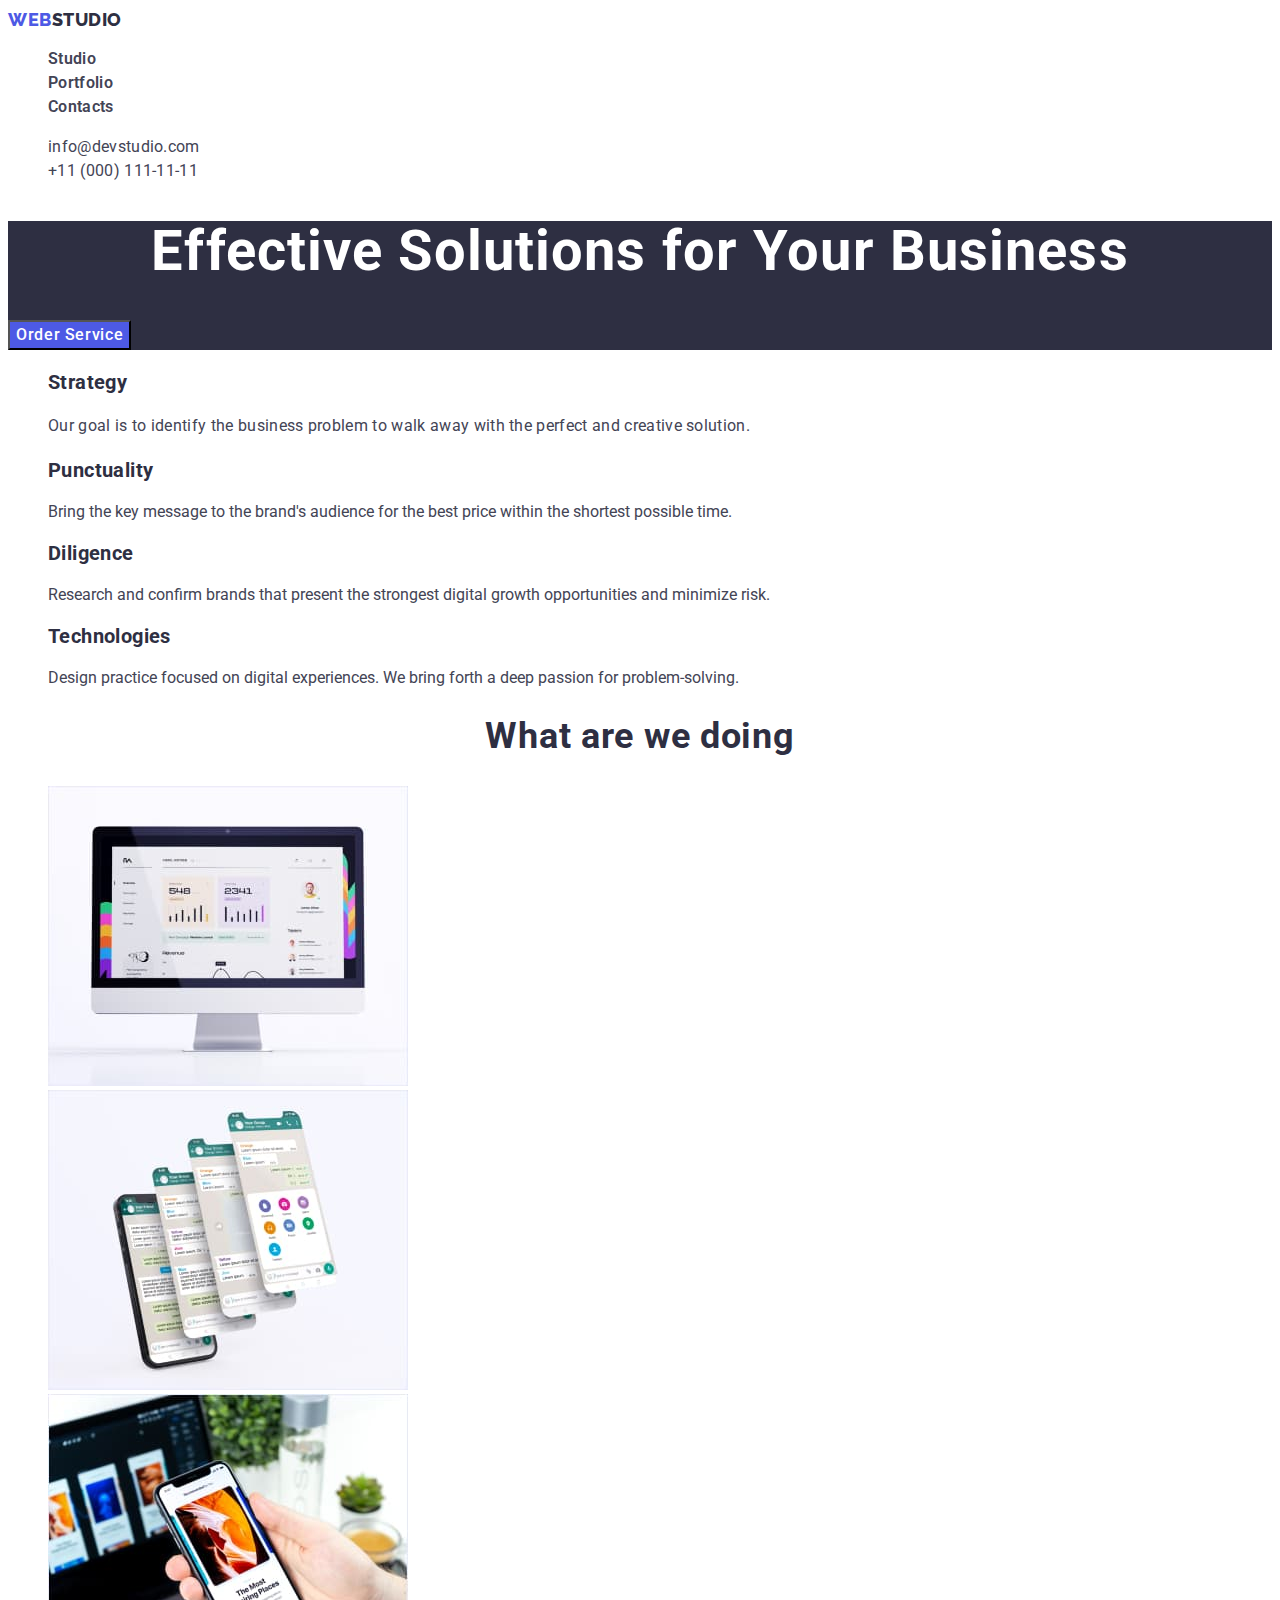
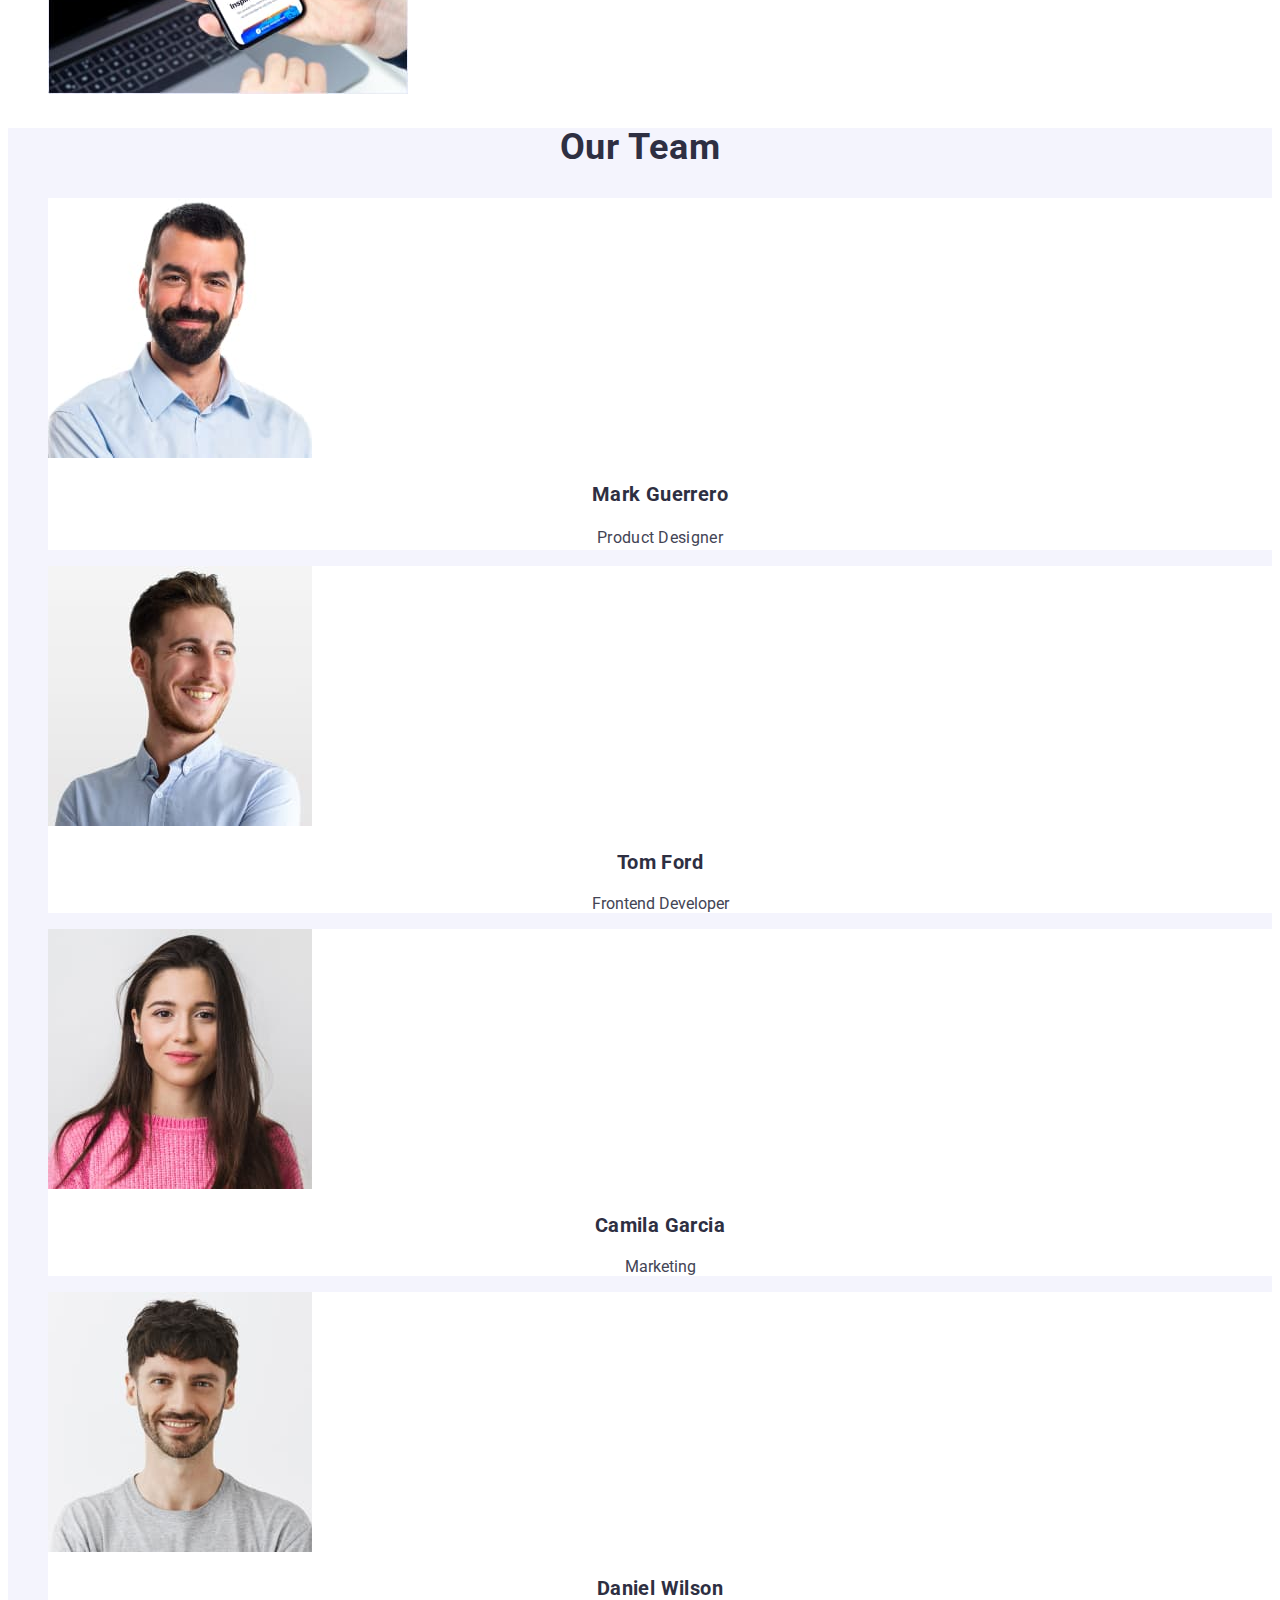
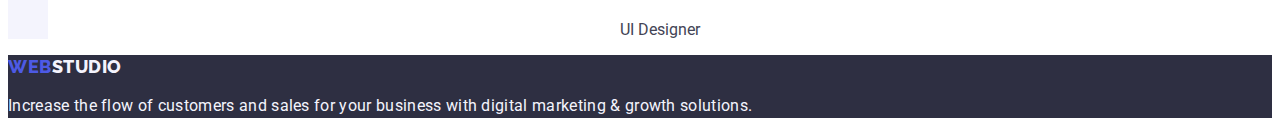
<file: index.html>
<!DOCTYPE html>
<html lang="en">
  <head>
    <meta charset="UTF-8" />
    <meta http-equiv="X-UA-Compatible" content="IE=edge" />
    <meta name="viewport" content="width=device-width, initial-scale=1.0" />
    <title>Webstudio</title>
    <link rel="preconnect" href="https://fonts.googleapis.com" />
    <link rel="preconnect" href="https://fonts.gstatic.com" crossorigin />
    <link
      href="https://fonts.googleapis.com/css2?family=Raleway:wght@800&family=Roboto:wght@400;500;700;900&display=swap"
      rel="stylesheet"
    />
    <link rel="stylesheet" href="./css/styles.css" />
  </head>
  <body class="page">
    <header class="header">
      <nav class="header-navigation">
        <a href="" class="header-logo link logo"
          >web<span class="studio">studio</span></a
        >
        <ul class="header-list list">
          <li class="header-item">
            <a class="header-link link text" href="./index.html">Studio</a>
          </li>
          <li class="header-item">
            <a class="header-link link text" href="./portfolio.html"
              >Portfolio</a
            >
          </li>
          <li class="header-item">
            <a class="header-link link text" href="">Contacts</a>
          </li>
        </ul>
      </nav>
      <ul class="header-contacts list">
        <li class="header-contacts-list">
          <a class="header-email link contacts" href="mailto:info@devstudio.com"
            >info@devstudio.com</a
          >
        </li>
        <li class="header-contacts-list">
          <a class="header-telephon link contacts" href="tel:+11000111111"
            >+11 (000) 111-11-11</a
          >
        </li>
      </ul>
    </header>
    <main>
      <section class="slogan">
        <h1 class="slogan-banner">Effective Solutions for Your Business</h1>
        <button class="slogan-button btn" type="button">Order Service</button>
      </section>
      <section class="skills">
        <h2 class="visually-hidden">Our skills</h2>
        <ul class="skills-list list">
          <li class="skills-item">
            <h3 class="skills-after-title">Strategy</h3>
            <p class="skills-description text">
              Our goal is to identify the business problem to walk away with the
              perfect and creative solution.
            </p>
          </li>
          <li class="skills-item">
            <h3 class="skills-after-title">Punctuality</h3>
            <p class="skills-description">
              Bring the key message to the brand's audience for the best price
              within the shortest possible time.
            </p>
          </li>
          <li class="skills-item">
            <h3 class="skills-after-title">Diligence</h3>
            <p class="skills-description">
              Research and confirm brands that present the strongest digital
              growth opportunities and minimize risk.
            </p>
          </li>
          <li class="skills-item">
            <h3 class="skills-after-title">Technologies</h3>
            <p class="skills-description">
              Design practice focused on digital experiences. We bring forth a
              deep passion for problem-solving.
            </p>
          </li>
        </ul>
      </section>
      <section class="works">
        <h2 class="works-title title">What are we doing</h2>
        <ul class="works-list list">
          <li class="works-item">
            <img
              class="works-images"
              src="./images/img4.jpg"
              alt="Mac"
              width="360"
            />
          </li>
          <li class="works-item">
            <img
              class="works-images"
              src="./images/img5.jpg"
              alt="Messenger on device"
              width="360"
            />
          </li>
          <li class="works-item">
            <img
              class="works-images"
              src="./images/img6.jpg"
              alt="iPhone"
              width="360"
            />
          </li>
        </ul>
      </section>
      <section class="team">
        <h2 class="team-members title">Our Team</h2>
        <ul class="team-members-list list">
          <li class="team-members-item">
            <img
              class="team-members-photo"
              src="./images/img7.jpg"
              alt="Mark Guerrero"
              width="264"
            />
            <h3 class="team-members-name">Mark Guerrero</h3>
            <p class="team-members-position text">Product Designer</p>
          </li>
          <li class="team-members-item">
            <img
              class="team-members-photo"
              src="./images/img8.jpg"
              alt="Tom Ford"
              width="264"
            />
            <h3 class="team-members-name">Tom Ford</h3>
            <p class="team-members-position">Frontend Developer</p>
          </li>
          <li class="team-members-item">
            <img
              class="team-members-photo"
              src="./images/img9.jpg"
              alt="Camila Garcia"
              width="264"
            />
            <h3 class="team-members-name">Camila Garcia</h3>
            <p class="team-members-position">Marketing</p>
          </li>
          <li class="team-members-item">
            <img
              class="team-members-photo"
              src="./images/img10.jpg"
              alt="Daniel Wilson"
              width="264"
            />
            <h3 class="team-members-name">Daniel Wilson</h3>
            <p class="team-members-position">UI Designer</p>
          </li>
        </ul>
      </section>
    </main>
    <footer class="footer">
      <a class="footer-logo link logo" href=""
        >web<span class="footter-studio">studio</span></a
      >
      <p class="footer-text text">
        Increase the flow of customers and sales for your business with digital
        marketing & growth solutions.
      </p>
    </footer>
  </body>
</html>
</file>
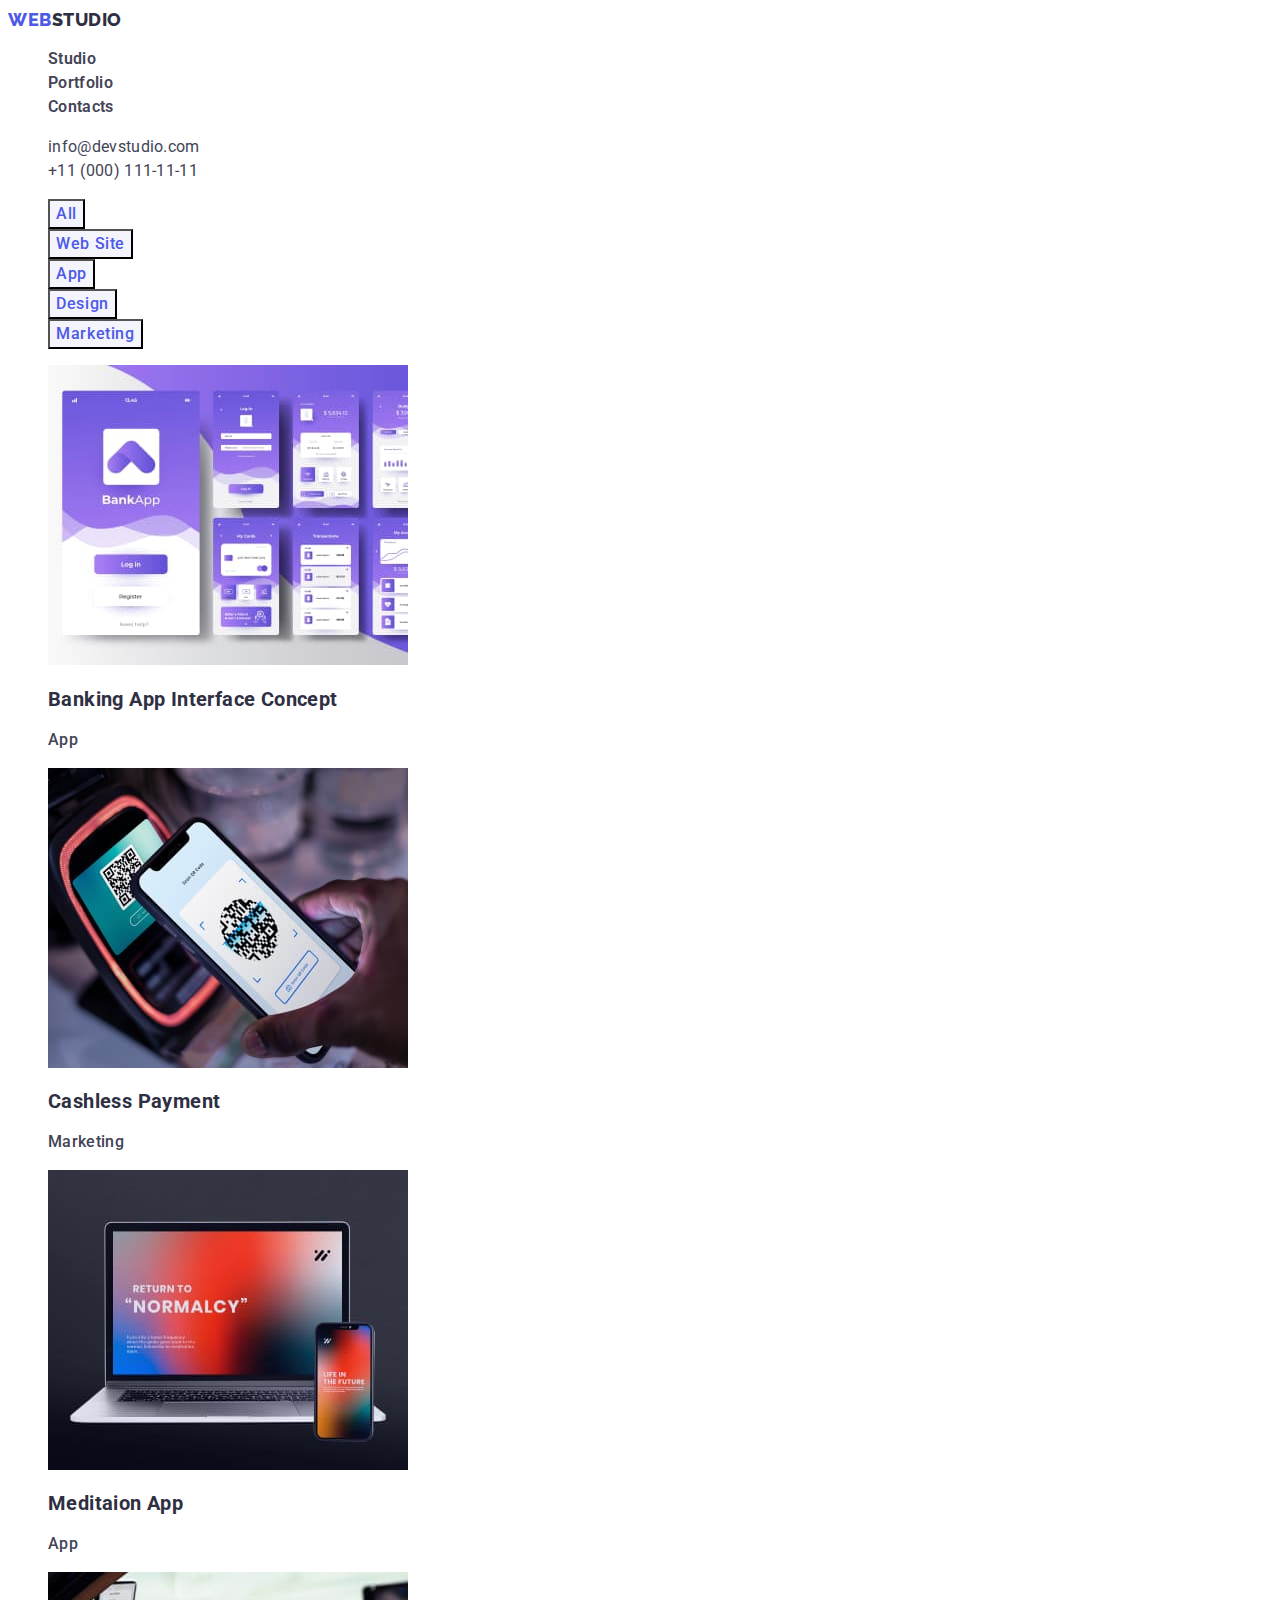
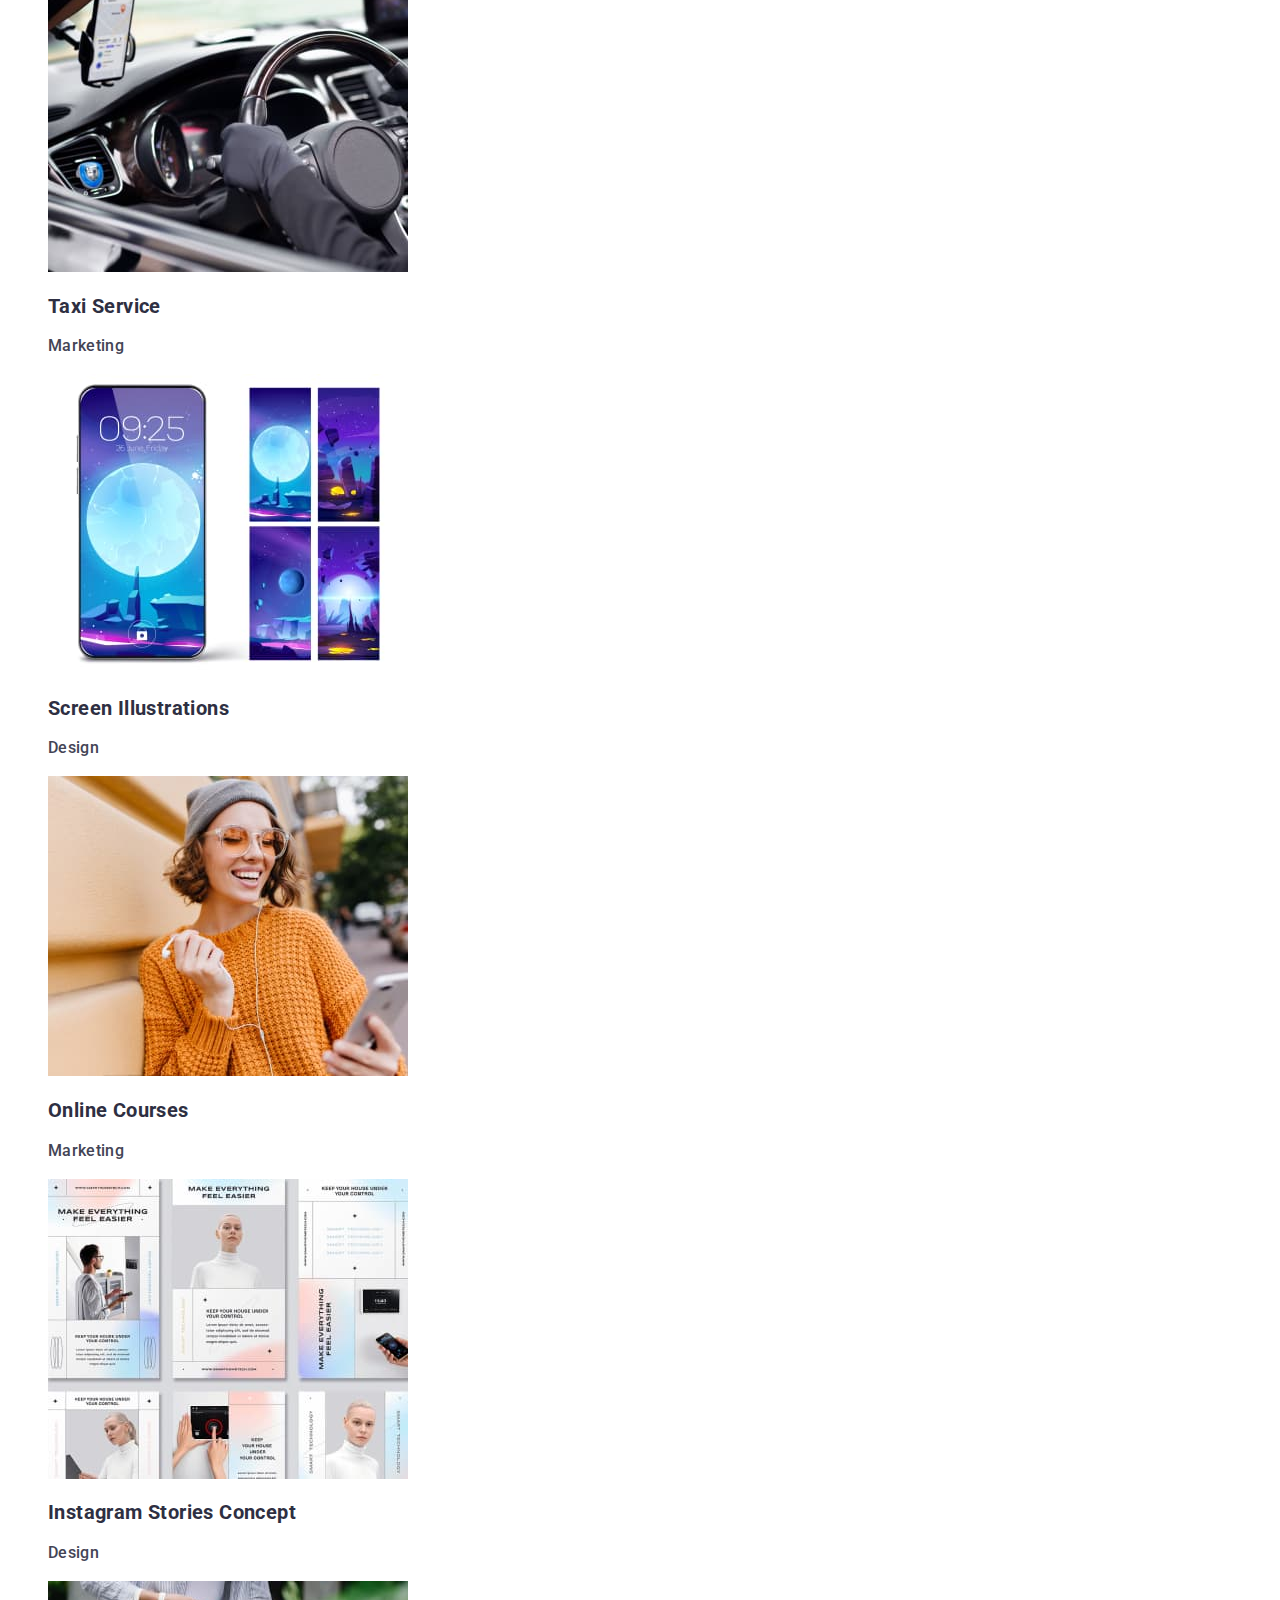
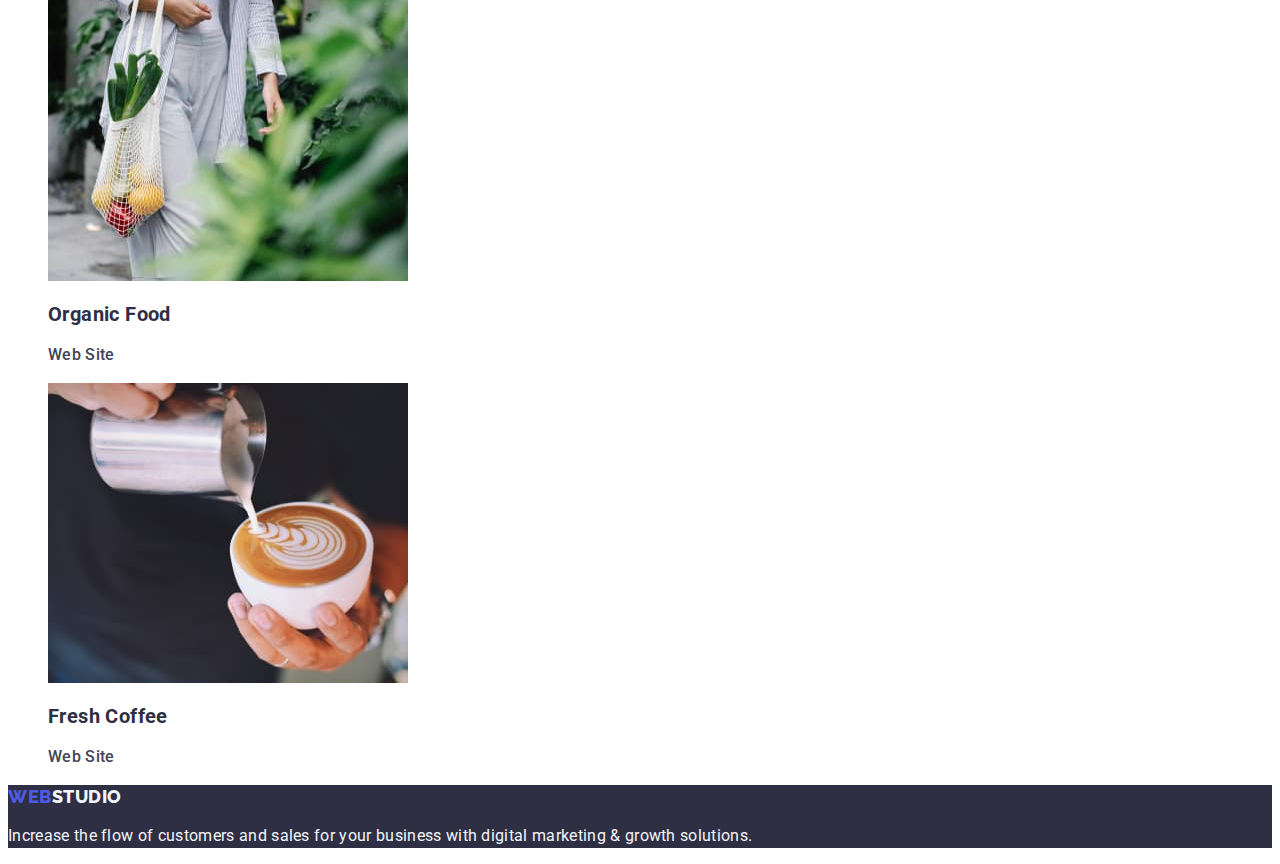
<file: portfolio.html>
<!DOCTYPE html>
<html lang="en">
  <head>
    <meta charset="UTF-8" />
    <meta http-equiv="X-UA-Compatible" content="IE=edge" />
    <meta name="viewport" content="width=device-width, initial-scale=1.0" />
    <title>Portfolio</title>
    <link rel="preconnect" href="https://fonts.googleapis.com" />
    <link rel="preconnect" href="https://fonts.gstatic.com" crossorigin />
    <link
      href="https://fonts.googleapis.com/css2?family=Raleway:wght@800&family=Roboto:wght@400;500;700;900&display=swap"
      rel="stylesheet"
    />
    <link rel="stylesheet" href="./css/styles.css" />
  </head>
  <body class="page">
    <header class="header">
      <nav class="header-navigation">
        <a href="" class="header-logo link logo"
          >web<span class="studio">studio</span></a
        >
        <ul class="header-list list">
          <li class="header-item">
            <a class="header-link link" href="./index.html">Studio</a>
          </li>
          <li class="header-item">
            <a class="header-link link" href="./portfolio.html">Portfolio</a>
          </li>
          <li class="header-item">
            <a class="header-link link" href="">Contacts</a>
          </li>
        </ul>
      </nav>
      <ul class="header-contacts list">
        <li class="header-contacts-list">
          <a class="header-email link contacts" href="mailto:info@devstudio.com"
            >info@devstudio.com</a
          >
        </li>
        <li class="header-contacts-list">
          <a class="header-telephon link contacts" href="tel:+11000111111"
            >+11 (000) 111-11-11</a
          >
        </li>
      </ul>
    </header>
    <main>
      <section class="portfolio">
        <h1 class="visually-hidden">Portfolio</h1>
        <ul class="potrfolio-button-list list">
          <li class="portfolio-button-items">
            <button class="portfolio-button btn" type="button">All</button>
          </li>
          <li class="portfolio-button-items">
            <button class="portfolio-button btn" type="button">Web Site</button>
          </li>
          <li class="portfolio-button-items">
            <button class="portfolio-button btn" type="button">App</button>
          </li>
          <li class="portfolio-button-items">
            <button class="portfolio-button btn" type="button">Design</button>
          </li>
          <li class="portfolio-button-items">
            <button class="portfolio-button btn" type="button">
              Marketing
            </button>
          </li>
        </ul>
        <ul class="portfolio-images list">
          <li class="portfolio-images-list">
            <a class="portfolio-images-item link" href="/">
              <img
                class="portfolio-images-photos"
                src="./images/iviolet.jpg"
                alt="Apps"
                width="360"
                height="300"
              />
              <h2 class="portfolio-images-title">
                Banking App Interface Concept
              </h2>
              <p class="portfolio-images-work text">App</p>
            </a>
          </li>
          <li class="portfolio-images-list">
            <a class="portfolio-images-item link" href="/">
              <img
                class="portfolio-images-photos"
                src="./images/ApplePay.jpg"
                alt="applepay"
                width="360"
                height="300"
              />
              <h2 class="portfolio-images-title">Cashless Payment</h2>
              <p class="portfolio-images-work text">Marketing</p>
            </a>
          </li>
          <li class="portfolio-images-list">
            <a class="portfolio-images-item link" href="/">
              <img
                class="portfolio-images-photos"
                src="./images/mac.jpg"
                alt="cac"
                width="360"
                height="300"
              />
              <h2 class="portfolio-images-title">Meditaion App</h2>
              <p class="portfolio-images-work text">App</p>
            </a>
          </li>
          <li class="portfolio-images-list">
            <a class="portfolio-images-item link" href="/">
              <img
                class="portfolio-images-photos"
                src="./images/car.jpg"
                alt="car"
                width="360"
                height="300"
              />
              <h2 class="portfolio-images-title">Taxi Service</h2>
              <p class="portfolio-images-work text">Marketing</p>
            </a>
          </li>
          <li class="portfolio-images-list">
            <a class="portfolio-images-item link" href="/">
              <img
                class="portfolio-images-photos"
                src="./images/phone.jpg"
                alt="phone"
                width="360"
                height="300"
              />
              <h2 class="portfolio-images-title">Screen Illustrations</h2>
              <p class="portfolio-images-work text">Design</p>
            </a>
          </li>
          <li class="portfolio-images-list">
            <a class="portfolio-images-item link" href="/">
              <img
                class="portfolio-images-photos"
                src="./images/girl.jpg"
                alt="girl"
                width="360"
                height="300"
              />
              <h2 class="portfolio-images-title">Online Courses</h2>
              <p class="portfolio-images-work text">Marketing</p>
            </a>
          </li>
          <li class="portfolio-images-list">
            <a class="portfolio-images-item link" href="/">
              <img
                class="portfolio-images-photos"
                src="./images/table.jpg"
                alt="table"
                width="360"
                height="300"
              />
              <h2 class="portfolio-images-title">Instagram Stories Concept</h2>
              <p class="portfolio-images-work text">Design</p>
            </a>
          </li>
          <li class="portfolio-images-list">
            <a class="portfolio-images-item link" href="/">
              <img
                class="portfolio-images-photos"
                src="./images/orange.jpg"
                alt="orange"
                width="360"
                height="300"
              />
              <h2 class="portfolio-images-title">Organic Food</h2>
              <p class="portfolio-images-work text">Web Site</p>
            </a>
          </li>
          <li class="portfolio-images-list">
            <a class="portfolio-images-item link" href="/">
              <img
                class="portfolio-images-photos"
                src="./images/coffe.jpg"
                alt="coffe"
                width="360"
                height="300"
              />
              <h2 class="portfolio-images-title">Fresh Coffee</h2>
              <p class="portfolio-images-work text">Web Site</p>
            </a>
          </li>
        </ul>
      </section>
    </main>
    <footer class="footer">
      <a class="footer-logo link logo" href=""
        >web<span class="footter-studio">studio</span></a
      >
      <p class="footer-text text">
        Increase the flow of customers and sales for your business with digital
        marketing & growth solutions.
      </p>
    </footer>
  </body>
</html>
</file>
<file: css/styles.css>
:root {
  --title-color: #2e2f42;
  --text-color: #434455;
  --accent-color: #4d5ae5;
  --banner-color: #ffffff;
  --footer-color: #e7e9fc;
  --logo-color: #f4f4fd;
}

body {
  font-family: "Roboto", sans-serif;
  color: var(--title-color);
  background-color: var(--banner-color);
}

.list {
  list-style: none;
}

.link {
  text-decoration: none;
}

.contacts {
  font-size: 16px;
  line-height: 1.5;
  letter-spacing: 0.02em;
  color: var(--text-color);
}

.logo {
  font-family: "Raleway", sans-serif;
  font-weight: 800;
  font-size: 18px;
  line-height: 1.3;
  letter-spacing: 0.03em;
  text-transform: uppercase;
  color: var(--accent-color);
}

.title {
  font-weight: 700;
  font-size: 36px;
  line-height: 1.1;
  text-align: center;
  letter-spacing: 0.02em;
  color: var(--title-color);
}

.text {
  font-size: 16px;
  line-height: 1.5;
  letter-spacing: 0.02em;
}

.btn {
  font-weight: 500;
  font-size: 16px;
  line-height: 1.5;
  letter-spacing: 0.04em;
  cursor: pointer;
  font-family: inherit;
}

.visually-hidden {
  position: absolute;
  white-space: nowrap;
  width: 1px;
  height: 1px;
  overflow: hidden;
  border: 0;
  padding: 0;
  clip: rect(0 0 0 0);
  clip-path: inset(50%);
  margin: -1px;
}

/*--------------------------WEBSTUDIO---------------------*/
/*----------HEADER---------*/

.header {
  background-color: var(--banner-color);
}
.studio {
  color: var(--title-color);
}
.header-link {
  font-weight: 600;
  color: var(--text-color);
  font-size: 16px;
  line-height: 1.5;
  letter-spacing: 0.02em;
}
.header-link:hover,
.header-link:focus {
  color: var(--accent-color);
}

.header-email:hover,
.header-email:focus {
  color: var(--accent-color);
}

.header-telephon:hover,
.header-telephon:focus {
  color: var(--accent-color);
}

/*-----SLOGAN--------*/

.slogan {
  background-color: var(--title-color);
}
.slogan-banner {
  font-weight: 700;
  font-size: 56px;
  line-height: 1.1;
  text-align: center;
  letter-spacing: 0.02em;
  color: var(--banner-color);
  background-color: var(--title-color);
}
.slogan-button {
  color: var(--banner-color);
  background-color: var(--accent-color);
}

.slogan-button:hover,
.slogan-button:focus {
  color: var(--banner-color);
  background-color: #404bbf;
}
/*-----SKILLS--------*/
.skills {
  background-color: var(--banner-color);
}
.skills-after-title {
  font-weight: 700;
  font-size: 20px;
  line-height: 1.2;
  letter-spacing: 0.02em;
  color: var(--title-color);
}
.skills-description {
  color: var(--text-color);
}

/*-----TEAM--------*/
.team {
  background-color: var(--logo-color);
}

.team-members-name {
  font-weight: 700;
  font-size: 20px;
  line-height: 1.2;
  text-align: center;
  letter-spacing: 0.02em;
}
.team-members-position {
  text-align: center;
  color: var(--text-color);
}

.team-members-item {
  background-color: var(--banner-color);
}

/*-----FOOTER--------*/
.footer {
  background-color: var(--title-color);
}

.footter-studio {
  color: var(--logo-color);
}
.footer-text {
  color: var(--logo-color);
}

/*--------------------------PORTFOLIO---------------------*/

/*----PORTFOLIO-BUTTONS----*/

.portfolio-button {
  text-align: center;
  color: var(--accent-color);
  background-color: var(--logo-color);
}
.portfolio-button:hover,
.portfolio-button:focus {
  color: var(--banner-color);
  background-color: var(--accent-color);
}

/*----PORTFOLIO-IMAGES----*/

.portfolio-images-item {
  font-weight: 500;
  font-size: 20px;
  line-height: 1.2;
  letter-spacing: 0.02em;
  color: var(--title-color);
}

.portfolio-images-work {
  color: var(--text-color);
}

.portfolio-images-title {
  font-size: 20px;
  line-height: 1.2;
  letter-spacing: 0.02em;
  color: var(--title-color);
}
</file>
